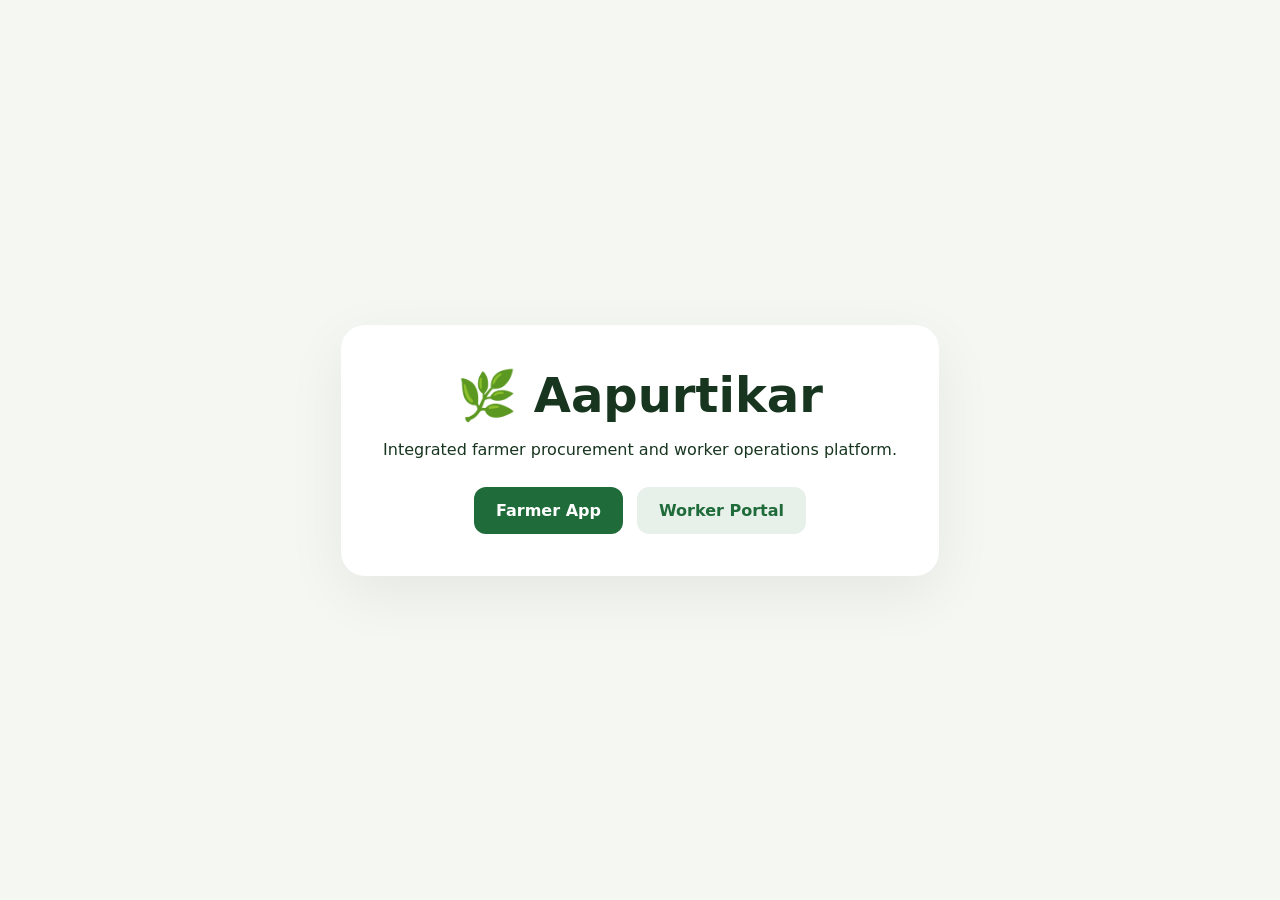
<file: index.html>
<!doctype html>
<html lang="en">
	<head>
		<meta charset="utf-8">
		<meta name="viewport" content="width=device-width,initial-scale=1">
		<title>Aapurtikar</title>
		<style>
			body {
				font-family: system-ui, -apple-system, sans-serif;
				margin: 0;
				min-height: 100vh;
				display: grid;
				place-items: center;
				background: #f4f7f2;
				color: #17351f
			}

			.box {
				max-width: 720px;
				padding: 42px;
				border-radius: 24px;
				background: #fff;
				box-shadow: 0 18px 60px #0001;
				text-align: center
			}

			h1 {
				font-size: 48px;
				margin: 0 0 8px
			}

			.links {
				display: flex;
				gap: 14px;
				justify-content: center;
				flex-wrap: wrap;
				margin-top: 28px
			}

			a {
				padding: 14px 22px;
				border-radius: 12px;
				text-decoration: none;
				background: #1f6b3a;
				color: #fff;
				font-weight: 700
			}

			a.secondary {
				background: #e8f0ea;
				color: #1f6b3a
			}
		</style>
	</head>
	<body>
		<div class="box">
			<h1>🌿 Aapurtikar</h1>
			<p>Integrated farmer procurement and worker operations platform.</p>
			<div class="links">
				<a href="/farmer/">Farmer App</a>
				<a class="secondary" href="/worker/">Worker Portal</a>
			</div>
		</div>
	</body>
</html>
</file>
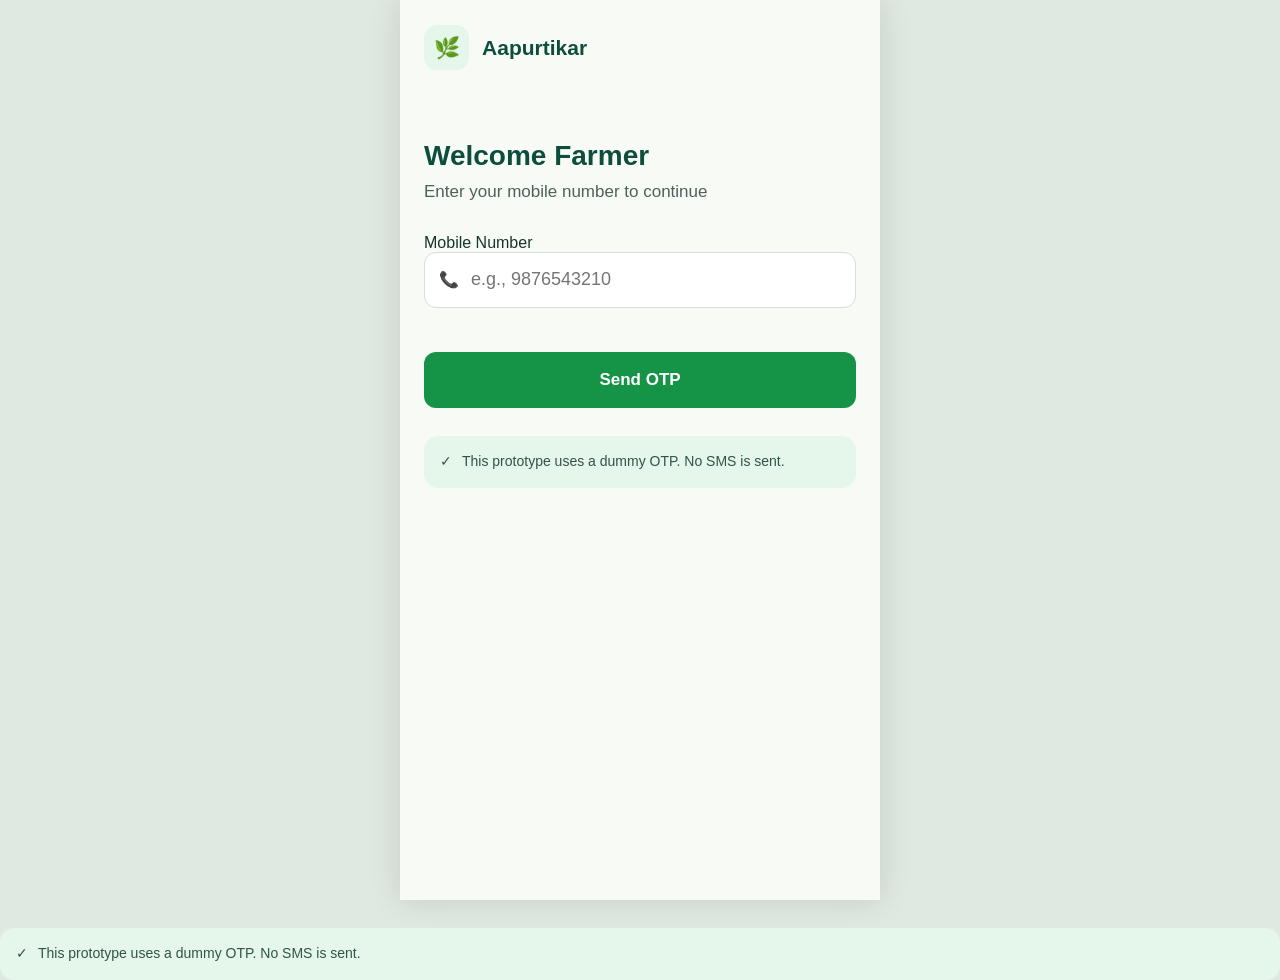
<file: farmer/index.html>
<!DOCTYPE html>
<html lang="en">
<head>
  <meta charset="UTF-8">
  <meta name="viewport" content="width=device-width, initial-scale=1.0">
  <title>Aapurtikar</title>
  <link rel="stylesheet" href="style.css">
</head>
<body>
  <main class="phone">
    <!-- SPLASH -->
    <section id="splash" class="screen active splash-screen">
      <div class="splash-content">
        <div class="logo"><span>🌿</span></div>
        <h1>Aapurtikar</h1>
        <p>Your Crop • Your Token • Our Support</p>
        <div class="farm-art">🌾 🏡 🌱</div>
      </div>
    </section>

    <!-- LOGIN -->
    <section id="login" class="screen">
      <div class="top-brand"><span class="mini-logo">🌿</span> Aapurtikar</div>
      <div class="content">
        <h2>Welcome Farmer</h2>
        <p class="subtitle">Enter your mobile number to continue</p>

        <label>Mobile Number</label>
        <div class="input-wrap">
          <span>📞</span>
          <input id="mobile" type="tel" inputmode="numeric" maxlength="10"
                 placeholder="e.g., 9876543210">
        </div>
        <p id="mobileError" class="error"></p>

        <button class="primary" onclick="sendOTP()">Send OTP</button>

        <div class="info-box">
          <span>✓</span>
          <p>This prototype uses a dummy OTP. No SMS is sent.</p>
        </div>
      </div>
    </section>

    <!-- OTP -->
    <section id="otp" class="screen">
      <div class="content">
        <button class="back" onclick="showScreen('login')">‹</button>
        <h2>Enter OTP</h2>
        <p class="subtitle">We sent a 4-digit code to your mobile number</p>

        <label>OTP</label>
        <div class="input-wrap">
          <span>🔒</span>
          <input id="otpInput" type="tel" inputmode="numeric" maxlength="6"
                 placeholder="1234">
        </div>
        <p id="otpError" class="error"></p>

        <button class="primary" onclick="verifyOTP()">Verify OTP</button>
        <button class="link-btn" onclick="resendOTP()">Resend OTP</button>

        <div class="info-box">
          <span>✓</span>
          <p>For this prototype, any 4–6 digit OTP is accepted.</p>
        </div>
      </div>
    </section>

    <!-- AADHAAR -->
    <section id="aadhaar" class="screen">
      <div class="content">
        <button class="back" onclick="showScreen('otp')">‹</button>
        <h2>Link Your Aadhaar</h2>
        <p class="subtitle">Enter your 12-digit Aadhaar number</p>

        <label>Aadhaar Number</label>
        <div class="input-wrap">
          <span>🪪</span>
          <input id="aadhaarInput" type="tel" inputmode="numeric" maxlength="12"
                 placeholder="e.g., 123456789012">
        </div>
        <p id="aadhaarError" class="error"></p>

        <div class="info-box">
          <span>🛡</span>
          <p>Prototype only: Aadhaar is saved locally and is not verified.</p>
        </div>

        <button class="primary" onclick="verifyAadhaar()">Continue</button>
      </div>
    </section>

    <!-- LOCATION -->
    <section id="location" class="screen">
      <div class="content">
        <button class="back" onclick="goBackFromLocation()">‹</button>
        <h2>Select Your Location</h2>
        <p class="subtitle">Choose your state and procurement centre</p>

        <label>State</label>
        <select id="state">
          <option value="">Select state</option>
          <option>Maharashtra</option>
          <option>Uttar Pradesh</option>
          <option>Punjab</option>
          <option>Karnataka</option>
          <option>Haryana</option>
          <option>Madhya Pradesh</option>
          <option>Rajasthan</option>
          <option>Gujarat</option>
          <option>Bihar</option>
          <option>Other</option>
        </select>

        <label>Procurement Centre Number</label>
        <div class="input-wrap">
          <span>🏢</span>
          <input id="centre" type="text" inputmode="numeric"
                 placeholder="e.g., 101">
        </div>
        <p id="locationError" class="error"></p>

        <button id="locationButton" class="primary" onclick="saveLocationAndContinue()">
          Continue
        </button>

        <div class="info-box">
          <span>📍</span>
          <p>Choose the centre where you will report your crops.</p>
        </div>
      </div>
    </section>

    <!-- CROPS -->
    <section id="crops" class="screen">
      <div class="content">
        <button class="back" onclick="showScreen('location')">‹</button>
        <h2>What did you grow?</h2>
        <p class="subtitle">Add the crops you want to bring to the procurement centre.</p>

        <label>Crop Name</label>
        <select id="cropSelect" onchange="toggleCustomCrop()">
          <option value="">Select a crop</option>
          <option>Wheat</option>
          <option>Rice</option>
          <option>Maize</option>
          <option>Cotton</option>
          <option>Sugarcane</option>
          <option>Mustard</option>
          <option>Soybean</option>
          <option>Groundnut</option>
          <option>Bajra</option>
          <option>Jowar</option>
          <option>Barley</option>
          <option>Gram</option>
          <option>Lentils</option>
          <option>Pulses</option>
          <option value="other">Other / Enter Crop Name</option>
        </select>

        <div id="customCropBox" class="hidden">
          <label>Enter Crop Name</label>
          <div class="input-wrap">
            <span>🌱</span>
            <input id="customCrop" type="text" placeholder="e.g., Potato">
          </div>
        </div>

        <label>Quantity</label>
        <div class="input-wrap">
          <span>⚖️</span>
          <input id="quantity" type="number" min="0.01" step="0.01"
                 placeholder="e.g., 25">
        </div>

        <label>Unit</label>
        <select id="unit">
          <option>Quintal</option>
          <option>Kg</option>
          <option>Ton</option>
        </select>

        <p id="cropError" class="error"></p>

        <button class="outline" onclick="addCrop()">＋ Add Crop</button>

        <div class="section-title">
          Your Crops <span id="cropCount"></span>
        </div>

        <div id="cropList" class="crop-list">
          <div class="empty">🌾<br><b>No crops added yet</b><br>
            <small>Add the crops you have grown.</small>
          </div>
        </div>

        <button class="primary" onclick="generateToken()">Generate My Token</button>
      </div>
    </section>

    <!-- HOME -->
    <section id="home" class="screen">
      <header class="home-header">
        <div class="hello"><span>👤</span> Hello, Farmer!</div>
        <span>🌿</span>
      </header>

      <div class="home-content">
        <p class="token-label">Your Token Number</p>
        <div id="token" class="token">FT-0000-0000</div>
        <p class="token-help">Show this token at the procurement centre for reporting.</p>

        <button class="request-link" onclick="openRequests()">
          <span>📨 Procurement Requests <span id="requestDot" class="notification-dot hidden"></span><br><small id="requestSummary">No new procurement requests</small></span>
          <span>›</span>
        </button>

        <button class="request-link" onclick="openShipmentHistory()">
          <span>🚚 Crop Submission History<br><small>View your submitted crops and dates</small></span>
          <span>›</span>
        </button>

        <button class="request-link" onclick="openPaymentHistory()">
          <span>💰 Payment History<br><small>View payment status for your shipments</small></span>
          <span>›</span>
        </button>

        <div class="section-title">Your Crops</div>
        <div id="homeCropList"></div>
        <button class="outline" onclick="openAddCrop()">＋ Add Crop</button>

        <div class="section-title">Your Details</div>
        <div class="details-card">
          <div class="detail"><span>📞 Mobile Number</span><b id="homeMobile"></b></div>
          <div class="detail"><span>🪪 Aadhaar Number</span><b id="homeAadhaar"></b></div>
          <div class="detail"><span>📍 State</span><b id="homeState"></b></div>
          <div class="detail"><span>🏢 Centre Number</span><b id="homeCentre"></b></div>
        </div>

        <button class="outline" onclick="changeCentre()">Change Centre</button>
        <button class="logout" onclick="logout()">Logout</button>
      </div>
    </section>

    <!-- PROCUREMENT REQUESTS -->
    <section id="requests" class="screen request-screen">
      <div class="content">
        <button class="back" onclick="showScreen('home')">‹</button>
        <h2>Procurement Requests</h2>
        <p class="subtitle">Government procurement requests sent to you will appear here.</p>

        <div class="info-box">
          <span>📨</span>
          <p>Check the crop, quantity, date and centre before accepting a request.</p>
        </div>

        <div id="requestList" style="margin-top:22px"></div>
      </div>
    </section>


    <!-- CROP SUBMISSION HISTORY -->
    <section id="shipmentHistory" class="screen request-screen">
      <div class="content">
        <button class="back" onclick="showScreen('home')">‹</button>
        <h2>Crop Submission History</h2>
        <p class="subtitle">See the crops you submitted, their quantity and submission date.</p>

        <div id="shipmentHistoryList" style="margin-top:22px"></div>
        <div id="gradingNote" class="info-box"><span>⭐</span><p>Crop grading given by the procurement worker will appear with your crop history.</p></div>
      </div>
    </section>

    <!-- PAYMENT HISTORY -->
    <section id="paymentHistory" class="screen request-screen">
      <div class="content">
        <button class="back" onclick="showScreen('home')">‹</button>
        <h2>Payment History</h2>
        <p class="subtitle">See the payment status for your submitted crops.</p>

        <div id="paymentHistoryList" style="margin-top:22px"></div>
      </div>
    </section>

    <!-- SIMPLE ADD-CROP MODAL -->
    <div id="addCropModal" class="modal hidden">
      <div class="modal-card">
        <button class="close" onclick="closeAddCrop()">×</button>
        <h3>Add Another Crop</h3>
        <label>Crop Name</label>
        <select id="modalCropSelect" onchange="toggleModalCustom()">
          <option value="">Select a crop</option>
          <option>Wheat</option><option>Rice</option><option>Maize</option>
          <option>Cotton</option><option>Sugarcane</option><option>Mustard</option>
          <option>Soybean</option><option>Groundnut</option><option>Bajra</option>
          <option>Jowar</option><option>Barley</option><option>Gram</option>
          <option>Lentils</option><option>Pulses</option>
          <option value="other">Other / Enter Crop Name</option>
        </select>
        <input id="modalCustomCrop" class="hidden" placeholder="Enter crop name">
        <label>Quantity</label>
        <input id="modalQuantity" type="number" min="0.01" step="0.01" placeholder="e.g., 25">
        <label>Unit</label>
        <select id="modalUnit">
          <option>Quintal</option><option>Kg</option><option>Ton</option>
        </select>
        <p id="modalError" class="error"></p>
        <button class="primary" onclick="addCropFromHome()">Add Crop</button>
      </div>
    </div>
  </main>

  <script src="script.js"></script>
</body>
</html>

        <div class="info-box">
          <span>✓</span>
          <p>This prototype uses a dummy OTP. No SMS is sent.</p>
        </div>
      </div>
    </section>

    <!-- OTP -->
    <section id="otp" class="screen">
      <div class="content">
        <button class="back" onclick="showScreen('login')">‹</button>
        <h2>Enter OTP</h2>
        <p class="subtitle">We sent a 4-digit code to your mobile number</p>

        <label>OTP</label>
        <div class="input-wrap">
          <span>🔒</span>
          <input id="otpInput" type="tel" inputmode="numeric" maxlength="6"
                 placeholder="1234">
        </div>
        <p id="otpError" class="error"></p>

        <button class="primary" onclick="verifyOTP()">Verify OTP</button>
        <button class="link-btn" onclick="resendOTP()">Resend OTP</button>

        <div class="info-box">
          <span>✓</span>
          <p>For this prototype, any 4–6 digit OTP is accepted.</p>
        </div>
      </div>
    </section>

    <!-- AADHAAR -->
    <section id="aadhaar" class="screen">
      <div class="content">
        <button class="back" onclick="showScreen('otp')">‹</button>
        <h2>Link Your Aadhaar</h2>
        <p class="subtitle">Enter your 12-digit Aadhaar number</p>

        <label>Aadhaar Number</label>
        <div class="input-wrap">
          <span>🪪</span>
          <input id="aadhaarInput" type="tel" inputmode="numeric" maxlength="12"
                 placeholder="e.g., 123456789012">
        </div>
        <p id="aadhaarError" class="error"></p>

        <div class="info-box">
          <span>🛡</span>
          <p>Prototype only: Aadhaar is saved locally and is not verified.</p>
        </div>

        <button class="primary" onclick="verifyAadhaar()">Continue</button>
      </div>
    </section>

    <!-- LOCATION -->
    <section id="location" class="screen">
      <div class="content">
        <button class="back" onclick="goBackFromLocation()">‹</button>
        <h2>Select Your Location</h2>
        <p class="subtitle">Choose your state and procurement centre</p>

        <label>State</label>
        <select id="state">
          <option value="">Select state</option>
          <option>Maharashtra</option>
          <option>Uttar Pradesh</option>
          <option>Punjab</option>
          <option>Karnataka</option>
          <option>Haryana</option>
          <option>Madhya Pradesh</option>
          <option>Rajasthan</option>
          <option>Gujarat</option>
          <option>Bihar</option>
          <option>Other</option>
        </select>

        <label>Procurement Centre Number</label>
        <div class="input-wrap">
          <span>🏢</span>
          <input id="centre" type="text" inputmode="numeric"
                 placeholder="e.g., 101">
        </div>
        <p id="locationError" class="error"></p>

        <button id="locationButton" class="primary" onclick="saveLocationAndContinue()">
          Continue
        </button>

        <div class="info-box">
          <span>📍</span>
          <p>Choose the centre where you will report your crops.</p>
        </div>
      </div>
    </section>

    <!-- CROPS -->
    <section id="crops" class="screen">
      <div class="content">
        <button class="back" onclick="showScreen('location')">‹</button>
        <h2>What did you grow?</h2>
        <p class="subtitle">Add the crops you want to bring to the procurement centre.</p>

        <label>Crop Name</label>
        <select id="cropSelect" onchange="toggleCustomCrop()">
          <option value="">Select a crop</option>
          <option>Wheat</option>
          <option>Rice</option>
          <option>Maize</option>
          <option>Cotton</option>
          <option>Sugarcane</option>
          <option>Mustard</option>
          <option>Soybean</option>
          <option>Groundnut</option>
          <option>Bajra</option>
          <option>Jowar</option>
          <option>Barley</option>
          <option>Gram</option>
          <option>Lentils</option>
          <option>Pulses</option>
          <option value="other">Other / Enter Crop Name</option>
        </select>

        <div id="customCropBox" class="hidden">
          <label>Enter Crop Name</label>
          <div class="input-wrap">
            <span>🌱</span>
            <input id="customCrop" type="text" placeholder="e.g., Potato">
          </div>
        </div>

        <label>Quantity</label>
        <div class="input-wrap">
          <span>⚖️</span>
          <input id="quantity" type="number" min="0.01" step="0.01"
                 placeholder="e.g., 25">
        </div>

        <label>Unit</label>
        <select id="unit">
          <option>Quintal</option>
          <option>Kg</option>
          <option>Ton</option>
        </select>

        <p id="cropError" class="error"></p>

        <button class="outline" onclick="addCrop()">＋ Add Crop</button>

        <div class="section-title">
          Your Crops <span id="cropCount"></span>
        </div>

        <div id="cropList" class="crop-list">
          <div class="empty">🌾<br><b>No crops added yet</b><br>
            <small>Add the crops you have grown.</small>
          </div>
        </div>

        <button class="primary" onclick="generateToken()">Generate My Token</button>
      </div>
    </section>

    <!-- HOME -->
    <section id="home" class="screen">
      <header class="home-header">
        <div class="hello"><span>👤</span> Hello, Farmer!</div>
        <span>🌿</span>
      </header>

      <div class="home-content">
        <p class="token-label">Your Token Number</p>
        <div id="token" class="token">FT-0000-0000</div>
        <p class="token-help">Show this token at the procurement centre for reporting.</p>

        <button class="request-link" onclick="openRequests()">
          <span>📨 Procurement Requests <span id="requestDot" class="notification-dot hidden"></span><br><small id="requestSummary">No new procurement requests</small></span>
          <span>›</span>
        </button>

        <button class="request-link" onclick="openShipmentHistory()">
          <span>🚚 Crop Submission History<br><small>View your submitted crops and dates</small></span>
          <span>›</span>
        </button>

        <button class="request-link" onclick="openPaymentHistory()">
          <span>💰 Payment History<br><small>View payment status for your shipments</small></span>
          <span>›</span>
        </button>

        <div class="section-title">Your Crops</div>
        <div id="homeCropList"></div>
        <button class="outline" onclick="openAddCrop()">＋ Add Crop</button>

        <div class="section-title">Your Details</div>
        <div class="details-card">
          <div class="detail"><span>📞 Mobile Number</span><b id="homeMobile"></b></div>
          <div class="detail"><span>🪪 Aadhaar Number</span><b id="homeAadhaar"></b></div>
          <div class="detail"><span>📍 State</span><b id="homeState"></b></div>
          <div class="detail"><span>🏢 Centre Number</span><b id="homeCentre"></b></div>
        </div>

        <button class="outline" onclick="changeCentre()">Change Centre</button>
        <button class="logout" onclick="logout()">Logout</button>
      </div>
    </section>

    <!-- PROCUREMENT REQUESTS -->
    <section id="requests" class="screen request-screen">
      <div class="content">
        <button class="back" onclick="showScreen('home')">‹</button>
        <h2>Procurement Requests</h2>
        <p class="subtitle">Government procurement requests sent to you will appear here.</p>

        <div class="info-box">
          <span>📨</span>
          <p>Check the crop, quantity, date and centre before accepting a request.</p>
        </div>

        <div id="requestList" style="margin-top:22px"></div>
      </div>
    </section>


    <!-- CROP SUBMISSION HISTORY -->
    <section id="shipmentHistory" class="screen request-screen">
      <div class="content">
        <button class="back" onclick="showScreen('home')">‹</button>
        <h2>Crop Submission History</h2>
        <p class="subtitle">See the crops you submitted, their quantity and submission date.</p>

        <div id="shipmentHistoryList" style="margin-top:22px"></div>
        <div id="gradingNote" class="info-box"><span>⭐</span><p>Crop grading given by the procurement worker will appear with your crop history.</p></div>
      </div>
    </section>

    <!-- PAYMENT HISTORY -->
    <section id="paymentHistory" class="screen request-screen">
      <div class="content">
        <button class="back" onclick="showScreen('home')">‹</button>
        <h2>Payment History</h2>
        <p class="subtitle">See the payment status for your submitted crops.</p>

        <div id="paymentHistoryList" style="margin-top:22px"></div>
      </div>
    </section>

    <!-- SIMPLE ADD-CROP MODAL -->
    <div id="addCropModal" class="modal hidden">
      <div class="modal-card">
        <button class="close" onclick="closeAddCrop()">×</button>
        <h3>Add Another Crop</h3>
        <label>Crop Name</label>
        <select id="modalCropSelect" onchange="toggleModalCustom()">
          <option value="">Select a crop</option>
          <option>Wheat</option><option>Rice</option><option>Maize</option>
          <option>Cotton</option><option>Sugarcane</option><option>Mustard</option>
          <option>Soybean</option><option>Groundnut</option><option>Bajra</option>
          <option>Jowar</option><option>Barley</option><option>Gram</option>
          <option>Lentils</option><option>Pulses</option>
          <option value="other">Other / Enter Crop Name</option>
        </select>
        <input id="modalCustomCrop" class="hidden" placeholder="Enter crop name">
        <label>Quantity</label>
        <input id="modalQuantity" type="number" min="0.01" step="0.01" placeholder="e.g., 25">
        <label>Unit</label>
        <select id="modalUnit">
          <option>Quintal</option><option>Kg</option><option>Ton</option>
        </select>
        <p id="modalError" class="error"></p>
        <button class="primary" onclick="addCropFromHome()">Add Crop</button>
      </div>
    </div>
  </main>

  <script src="script.js"></script>
</body>
</html>
</file>
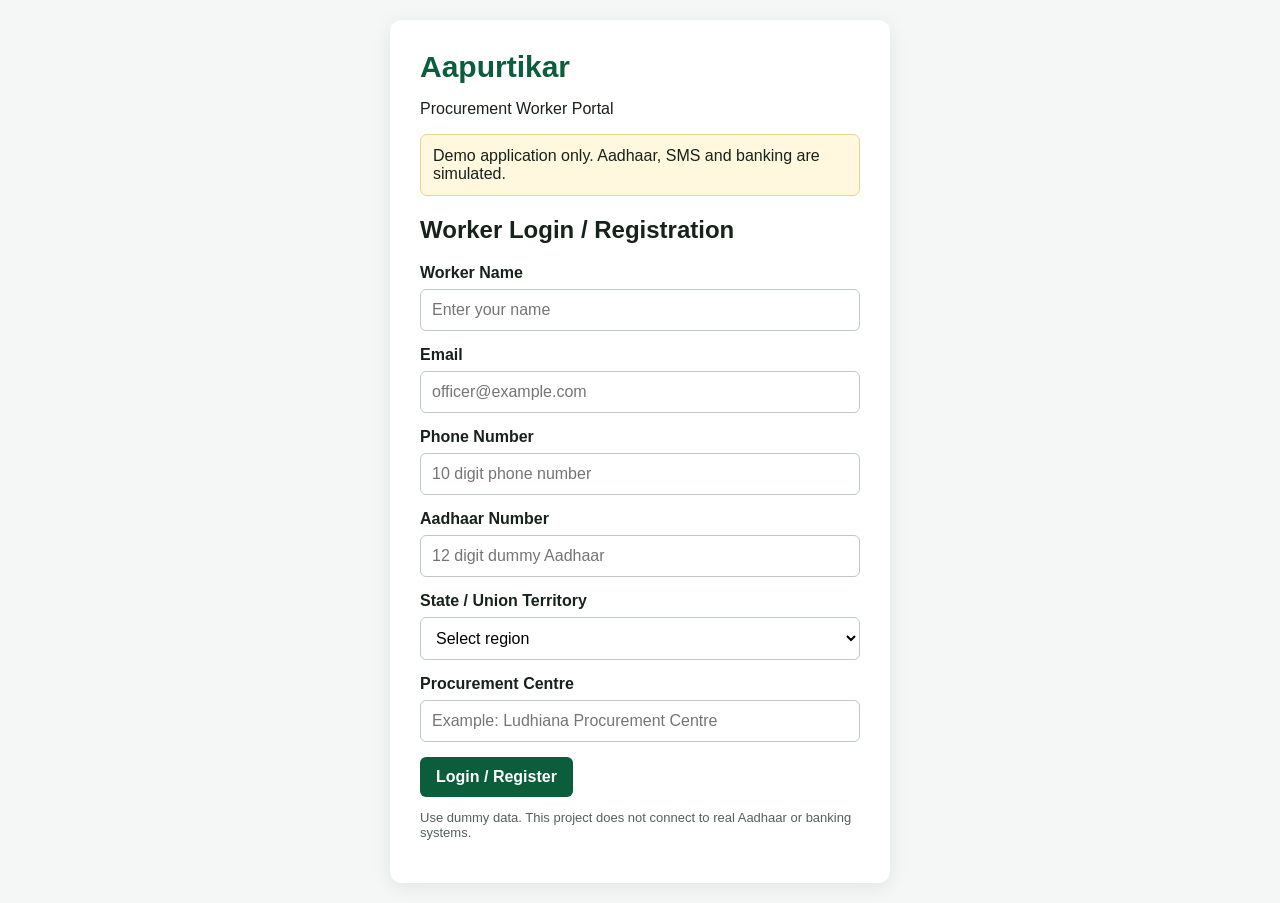
<file: worker/index.html>
<!DOCTYPE html>
<html lang="en">
<head>
  <meta charset="UTF-8">
  <meta name="viewport" content="width=device-width, initial-scale=1.0">
  <title>Aapurtikar - Procurement Worker App</title>
  <link rel="stylesheet" href="style.css">
</head>
<body>
  <div id="app"></div>
  <script src="script.js"></script>
</body>
</html>
</file>
<file: farmer/style.css>
* {
  box-sizing: border-box;
}

:root {
  --green: #159447;
  --dark: #0d4d3e;
  --light: #e5f6ea;
  --bg: #f8fbf5;
  --border: #d5ded8;
}

body {
  margin: 0;
  min-height: 100vh;
  background: #dfe8e1;
  font-family: Arial, Helvetica, sans-serif;
  color: #17352c;
}

.phone {
  width: min(100%, 480px);
  min-height: 100vh;
  margin: auto;
  background: var(--bg);
  overflow: hidden;
  position: relative;
}

.screen {
  display: none;
  min-height: 100vh;
}

.screen.active {
  display: block;
}

.splash-screen {
  align-items: center;
  justify-content: center;
}

.splash-screen.active {
  display: flex;
}

.splash-content {
  text-align: center;
  padding: 25px;
  width: 100%;
}

.logo {
  width: 110px;
  height: 110px;
  margin: 0 auto 22px;
  border-radius: 28px;
  background: var(--light);
  display: grid;
  place-items: center;
  font-size: 65px;
}

.splash-content h1 {
  color: var(--dark);
  font-size: 40px;
  margin: 0 0 8px;
}

.splash-content p {
  color: #496158;
}

.farm-arty {
  margin-top: 70px;
  font-size: 50px;
  letter-spacing: 10px;
}

.top-brand {
  padding: 25px 24px 0;
  color: var(--dark);
  font-weight: 800;
  font-size: 21px;
}

.mini-logo {
  display: inline-grid;
  place-items: center;
  width: 45px;
  height: 45px;
  background: var(--light);
  border-radius: 13px;
  margin-right: 8px;
}

.content,
.home-content {
  padding: 25px 24px 35px;
}

h2 {
  color: var(--dark);
  font-size: 28px;
  line-height: 1.15;
  margin: 45px 0 8px;
}

.subtitle {
  color: #4c6159;
  font-size: 17px;
  line-height: 1.4;
  margin: 0 0 30px;
}

.back {
  border: 0;
  background: transparent;
  font-size: 38px;
  line-height: 30px;
  padding: 0;
  cursor: pointer;
  color: #27483e;
}

.label {
  display: block;
  font-size: 16px;
  font-weight: 700;
  margin: 18px 0 8px;
}

.input-wrap {
  min-height: 56px;
  display: flex;
  align-items: center;
  gap: 10px;
  background: #fff;
  border: 1px solid var(--border);
  border-radius: 12px;
  padding: 0 14px;
}

.input-wrap:focus-within {
  border: 2px solid var(--green);
}

.input-wrap input {
  border: 0;
  outline: 0;
  width: 100%;
  background: transparent;
  font-size: 18px;
  color: #17352c;
}

.input,
select {
  width: 100%;
  min-height: 56px;
  border: 1px solid var(--border);
  border-radius: 12px;
  background: #fff;
  padding: 0 15px;
  font-size: 17px;
  color: #17352c;
  outline: none;
}

select:focus,
input:focus {
  border-color: var(--green);
  box-shadow: 0 0 0 2px rgba(21, 148, 71, .12);
}

.primary,
.outline,
.logout {
  width: 100%;
  min-height: 56px;
  border-radius: 12px;
  font-size: 17px;
  font-weight: 800;
  cursor: pointer;
  margin-top: 20px;
}

.primary {
  border: 0;
  background: var(--green);
  color: #fff;
}

.outline {
  background: #fff;
  border: 2px solid var(--green);
  color: var(--green);
}

.logout {
  background: #fff;
  color: #d33a3a;
  border: 2px solid #d33a3a;
}

.link-btn {
  display: block;
  margin: 14px auto;
  border: 0;
  background: transparent;
  color: var(--green);
  font-size: 14px;
  line-height: 1.4;
}

.info-box {
  border: 0;
  background: transparent;
  font-size: 38px;
  line-height: 30px;
  padding: 0;
  cursor: pointer;
  color: #27483e;
}

.back {
  border: 0;
  background: transparent;
  font-size: 38px;
  line-height: 30px;
  padding: 0;
  cursor: pointer;
  color: #27483e;
}

.info-box {
  border: 0;
  background: transparent;
}

.back {
  border: 0;
  background: transparent;
}

/* corrected info-box and related styles */
.info-box {
  border: 0;
}

.back {
  border: 0;
}

/* Proper info box (explicit readable declaration) */
.info-box {
  border: 0;
  background: transparent;
}

/* actual info card styling */
.info-card {
  /* kept placeholder if needed by markup */
  display: block;
}

/* original intended info-box style preserved below */
.info-box {
  border: 0;
}

/* continue with original file styles (preserving values) */
.info-box {
  display: block;
}

/* Note: the stylesheet contained multiple terse definitions above; the clear, explicit styles continue here. */

.info-box {
  display: flex;
  gap: 10px;
  margin-top: 28px;
  padding: 16px;
  background: var(--light);
  border-radius: 14px;
  color: #315349;
  font-size: 14px;
  line-height: 1.4;
}

.info-box p {
  margin: 0;
}

.error {
  min-height: 18px;
  margin: 6px 0 0;
  color: #c93434;
  font-size: 14px;
  font-weight: 600;
}

.hidden {
  display: none !important;
}

.section-title {
  color: var(--dark);
  font-size: 20px;
  font-weight: 800;
  margin: 30px 0 12px;
}

.crop-item,
.request-card {
  background: #fff;
  border: 1px solid #dce5df;
  border-radius: 14px;
  padding: 14px;
  margin-bottom: 9px;
}

.crop-item {
  display: flex;
  align-items: center;
  gap: 12px;
}

.crop-icon {
  width: 40px;
  height: 40px;
  border-radius: 50%;
  background: var(--light);
  display: grid;
  place-items: center;
  font-size: 20px;
}

.crop-info {
  flex: 1;
}

.crop-name {
  color: var(--dark);
  font-size: 17px;
  font-weight: 800;
}

.crop-quantity {
  margin-top: 4px;
  font-size: 14px;
}

.delete {
  border: 0;
  background: transparent;
  color: #d33a3a;
  font-size: 14px;
  font-weight: 600;
  cursor: pointer;
}

.empty {
  text-align: center;
  background: #fff;
  border: 1px solid #dce5df;
  border-radius: 14px;
  padding: 20px;
  color: #536a61;
  line-height: 1.5;
}

.home-head {
  min-height: 70px;
  padding: 12px 20px;
  background: var(--green);
  color: #fff;
  display: flex;
  align-items: center;
  justify-content: space-between;
}

.hello {
  display: flex;
  align-items: center;
  gap: 10px;
  font-size: 18px;
  font-weight: 800;
}

.hello span {
  width: 40px;
  height: 40px;
  display: grid;
  place-items: center;
  background: #fff;
  color: var(--green);
  border-radius: 50%;
}

.token-label {
  text-align: center;
  font-size: 18px;
  color: var(--dark);
  font-weight: 800;
  margin: 0 0 12px;
}

.token {
  text-align: center;
  background: var(--light);
  border-radius: 15px;
  padding: 22px 10px;
  color: var(--dark);
  font-size: 35px;
  font-weight: 900;
  letter-spacing: 1px;
}

.token-help {
  text-align: center;
  font-size: 14px;
  line-height: 1.4;
  margin: 12px 10px 0;
}

.details-card {
  background: #fff;
  border: 1px solid #dce5df;
  border-radius: 14px;
  overflow: hidden;
}

.detail {
  display: flex;
  justify-content: space-between;
  align-items: center;
  gap: 12px;
  padding: 15px;
  border-bottom: 1px solid #e6ece8;
  margin-bottom: 0;
  font-size: 14px;
}

.detail:last-child {
  border-bottom: 0;
}

.detail b {
  color: var(--dark);
}

.request-top {
  display: flex;
  justify-content: space-between;
  align-items: center;
  gap: 8px;
  margin-bottom: 10px;
}

.request-titles {
  font-size: 18px;
  font-weight: 800;
  color: var(--dark);
}

.badge {
  padding: 6px 10px;
  border-radius: 20px;
  font-size: 12px;
  font-weight: 800;
}

.badge.pending {
  background: #fff1c7;
  color: #815f00;
}

.badge.accepted {
  background: #dff6e5;
  color: #08733a;
}

.badge.declined {
  background: #ffe1e1;
  color: #a52d2d;
}

.request-meta {
  font-size: 14px;
  line-height: 1.55;
  color: #51665e;
}

.request-note {
  margin-top: 10px;
  padding: 10px;
  border-radius: 10px;
  border-bottom: 0;
}

.request-by {
  position: relative;
}

.request-top {
  display: flex;
  justify-content: space-between;
  align-items: center;
  gap: 8px;
  margin-bottom: 10px;
}

/* repeated selectors intentionally preserved in same order as original */
.request-titles {
  font-size: 18px;
  font-weight: 800;
  color: var(--dark);
}

.request-meta {
  font-size: 14px;
  line-height: 1.55;
  color: #51665e;
}

/* utility / small components */
.request-card .request-top {
  display: flex;
  justify-content: space-between;
  align-items: center;
  gap: 8px;
  margin-bottom: 10px;
}

.badge {
  padding: 6px 10px;
  border-radius: 20px;
  font-size: 12px;
  font-weight: 800;
}

/* request card meta & layout preserved */
.request-card .request-meta {
  font-size: 14px;
  line-height: 1.55;
  color: #51665e;
}

/* deletion / empty states */
.delete {
  border: 0;
  background: transparent;
  color: #d33a3a;
}

/* elements used by request forms and lists */
.request-meta {
  font-size: 14px;
}

/* spacing utilities */
.request-note {
  margin-top: 10px;
}

/* actions / buttons inside request area */
.request-actions {
  display: flex;
  gap: 10px;
}

/* consistent button sizes */
.request-actions .primary,
.request-actions .outline {
  min-height: 42px;
}

/* small notifications / badges below request */
.request-meta small {
  display: block;
  margin-top: 6px;
}

/* layout tweaks for listing and forms */
.request-list {
  display: grid;
  gap: 12px;
  margin-top: 10px;
}

/* footer spacing preserved */
.request-list .empty {
  margin-top: 12px;
}

/* forms */
.request-form {
  display: block;
  background: #fff;
  border: 1px solid #dce5df;
  border-radius: 14px;
  padding: 14px;
}

/* keep original spacing and visual tokens */
.field-row {
  display: flex;
  gap: 10px;
  align-items: center;
  margin-bottom: 10px;
}

/* accessible focus outlines kept */
.field-row input:focus,
.field-row select:focus {
  box-shadow: 0 0 0 2px rgba(21, 148, 71, .12);
}

/* modal and overlays (preserved) */
.modal {
  position: fixed;
  inset: 0;
  background: rgba(0, 0, 0, .45);
  display: flex;
  align-items: center;
  justify-content: center;
  z-index: 20;
}

.modal-card {
  width: min(480px, 100%);
  max-height: 90vh;
  overflow-y: auto;
  background: var(--bg);
  border-radius: 22px 22px 0 0;
  padding: 22px;
}

.modal-card h3 {
  color: var(--dark);
  font-size: 23px;
  margin: 5px 0 20px;
}

/* close button */
.close {
  float: right;
  border: 0;
  background: transparent;
  font-size: 30px;
  cursor: pointer;
}

/* responsive phone shadow cleanup for small screens */
@media (min-width: 481px) {
  .phone {
    box-shadow: 0 0 30px rgba(0, 0, 0, .12);
  }
}
</file>
<file: worker/style.css>
/* Aapurtikar - simple CSS for beginners */

* {
  box-sizing: border-box;
}

body {
  margin: 0;
  font-family: Arial, sans-serif;
  background: #f4f7f5;
  color: #17221b;
}

button, input, select, textarea {
  font: inherit;
}

button {
  cursor: pointer;
}

.header {
  background: #0b5d3b;
  color: white;
  padding: 16px 24px;
  display: flex;
  justify-content: space-between;
  align-items: center;
  gap: 20px;
}

.header h1 {
  margin: 0;
  font-size: 24px;
}

.header small {
  display: block;
  margin-top: 4px;
  opacity: .85;
}

.header button {
  background: white;
  color: #0b5d3b;
  border: 0;
  padding: 10px 16px;
  border-radius: 6px;
  font-weight: bold;
}

.container {
  max-width: 1100px;
  margin: 0 auto;
  padding: 24px;
}

.card {
  background: white;
  border: 1px solid #d9e1dc;
  border-radius: 10px;
  padding: 20px;
  margin-bottom: 20px;
  box-shadow: 0 2px 8px rgba(0,0,0,.04);
}

.card h2, .card h3 {
  margin-top: 0;
}

.grid {
  display: grid;
  grid-template-columns: repeat(3, 1fr);
  gap: 16px;
}

.stat {
  background: #eef7f2;
  border-left: 5px solid #0b5d3b;
  padding: 18px;
  border-radius: 8px;
}

.stat strong {
  display: block;
  font-size: 28px;
  margin-top: 6px;
}

.nav {
  display: flex;
  flex-wrap: wrap;
  gap: 8px;
  background: white;
  padding: 12px 24px;
  border-bottom: 1px solid #ddd;
}

.nav button {
  border: 1px solid #cbd6cf;
  background: white;
  color: #164d35;
  padding: 9px 13px;
  border-radius: 6px;
}

.nav button:hover, .nav button.active {
  background: #0b5d3b;
  color: white;
}

label {
  display: block;
  font-weight: bold;
  margin-bottom: 7px;
}

input, select, textarea {
  width: 100%;
  padding: 11px;
  border: 1px solid #bfcac3;
  border-radius: 6px;
  background: white;
  margin-bottom: 15px;
}

textarea {
  min-height: 90px;
  resize: vertical;
}

.form-grid {
  display: grid;
  grid-template-columns: repeat(2, 1fr);
  gap: 15px;
}

.btn {
  border: 0;
  border-radius: 6px;
  padding: 11px 16px;
  background: #0b5d3b;
  color: white;
  font-weight: bold;
}

.btn.secondary {
  background: #e7eee9;
  color: #164d35;
}

.btn.danger {
  background: #a52b2b;
}

.btn:disabled {
  opacity: .55;
  cursor: not-allowed;
}

.table-wrap {
  overflow-x: auto;
}

table {
  width: 100%;
  border-collapse: collapse;
}

th, td {
  padding: 12px;
  text-align: left;
  border-bottom: 1px solid #e1e6e3;
}

th {
  background: #eef4f0;
}

.badge {
  display: inline-block;
  padding: 5px 9px;
  border-radius: 20px;
  background: #e7eee9;
  color: #164d35;
  font-size: 13px;
  font-weight: bold;
}

.badge.success {
  background: #d9f2df;
  color: #14652e;
}

.badge.pending {
  background: #fff0c7;
  color: #765400;
}

.login {
  min-height: 100vh;
  display: flex;
  align-items: center;
  justify-content: center;
  padding: 20px;
}

.login-box {
  width: 100%;
  max-width: 500px;
  background: white;
  padding: 30px;
  border-radius: 12px;
  box-shadow: 0 4px 20px rgba(0,0,0,.08);
}

.logo {
  color: #0b5d3b;
  font-size: 30px;
  font-weight: bold;
  margin-bottom: 5px;
}

.notice {
  background: #fff8df;
  border: 1px solid #ead58c;
  padding: 12px;
  border-radius: 7px;
  margin-bottom: 18px;
}

.error {
  color: #a52b2b;
  font-weight: bold;
  margin-bottom: 12px;
}

.success-box {
  background: #e5f6e9;
  border: 1px solid #9ed3aa;
  padding: 15px;
  border-radius: 8px;
}

.token {
  font-family: monospace;
  font-size: 18px;
  font-weight: bold;
  background: #f1f3f2;
  padding: 8px;
  display: inline-block;
  border-radius: 5px;
}

.actions {
  display: flex;
  flex-wrap: wrap;
  gap: 8px;
  margin-top: 12px;
}

.small {
  font-size: 13px;
  color: #53615a;
}

.center {
  text-align: center;
}

.checkbox {
  display: flex;
  align-items: center;
  gap: 8px;
  margin-bottom: 15px;
}

.checkbox input {
  width: auto;
  margin: 0;
}

@media (max-width: 750px) {
  .grid, .form-grid {
    grid-template-columns: 1fr;
  }

  .header {
    align-items: flex-start;
    flex-direction: column;
  }

  .container {
    padding: 15px;
  }
}
</file>
